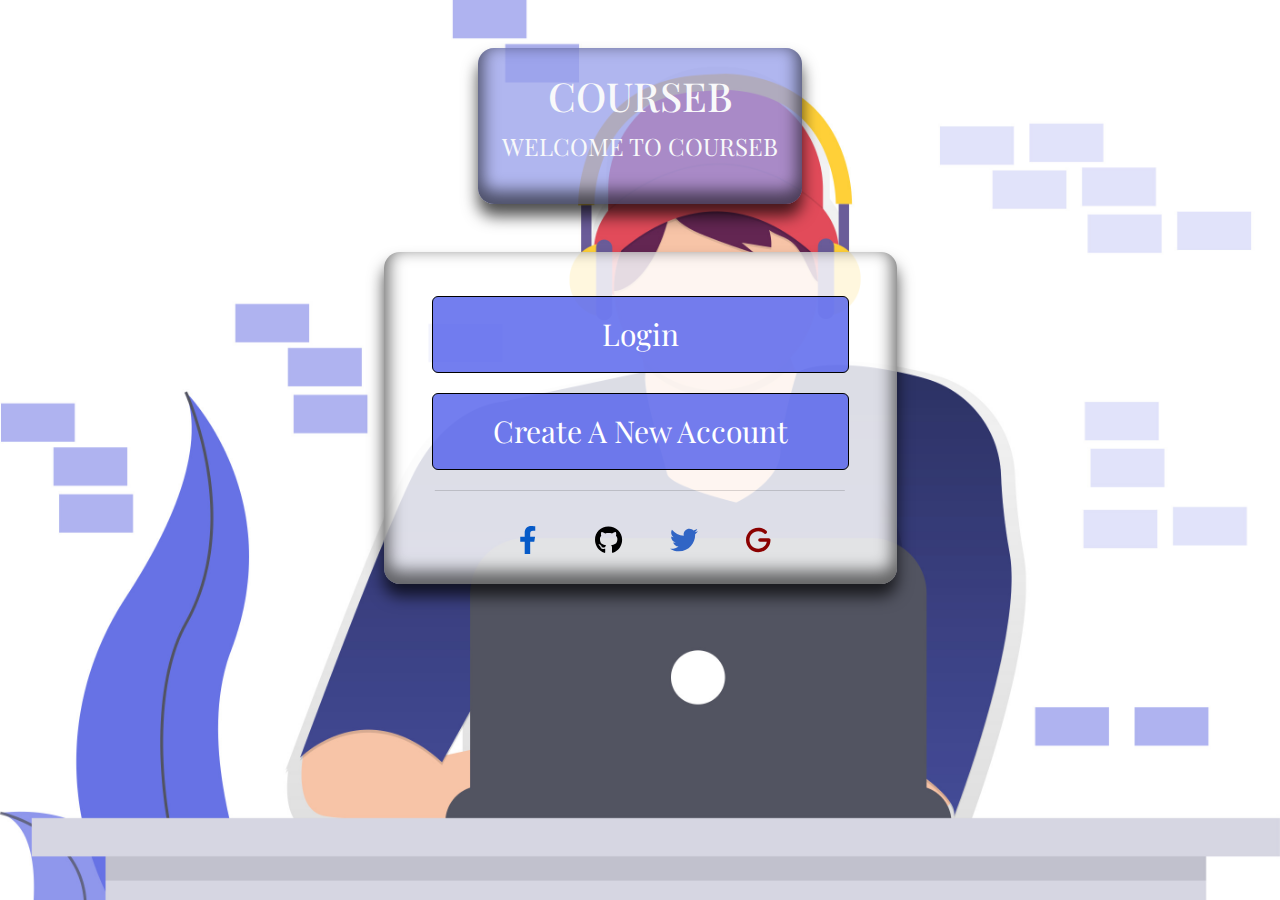
<file: index.html>
<!DOCTYPE html>
<html lang="en">
<head>
    <meta charset="UTF-8">
    <meta http-equiv="X-UA-Compatible" content="IE=edge">
    <meta name="viewport" content="width=device-width, initial-scale=1.0">
    <title>New Courseb Bootstrap</title>
    <!-- bootstrap Template CSS Files -->
    <link rel="stylesheet" href="css/bootstrap.min.css">
    <!-- Font Awesome Libirary -->
    <link rel="stylesheet" href="css/all.min.css">
    <!-- Main Template CSS Files -->
    <link rel="stylesheet" href="css/courseb.css">
    <!-- Google Fonts Links -->
    <link rel="preconnect" href="https://fonts.googleapis.com">
    <link rel="preconnect" href="https://fonts.gstatic.com" crossorigin>
    <link href="https://fonts.googleapis.com/css2?family=Playfair+Display:
    wght@400;500;700&display=swap" rel="stylesheet">
</head>
<body>
    <div class="page">
      <div class="container">
        <div class="top text-light fs-4 text-center text-uppercase m-auto mt-5 p-4 rounded-4 box-shadow">
          <h1>Courseb</h1>
          <p>Welcome To Courseb</p>
        </div>
        <div class="box position-relative text-center px-5 py-4 mx-auto mt-5 rounded-4 box-shadow">
          <div class="div">
            <a class="d-block btn btn-primary" href="1.html">Login</a>
            <a class="d-block btn btn-primary" href="3.html">Create A New Account</a>
            <span class="hr"></span>
            <div class="icons d-flex justify-content-center align-items-center gap-5 fs-3 mx-auto mt-5">
              <a href="https://www.facebook.com/"><i class="fa-brands fa-facebook-f facebook"></i></a>
              <a href="https://www.github.com"><i class="fa-brands fa-github github"></i></a>
              <a href="https://www.twitter.com"><i class="fa-brands fa-twitter twitter"></i></a>
              <a href="https://www.gmail.com/"><i class="fa-solid fa-g gmail"></i></a>
            </div>
          </div>
        </div>
      </div>
    </div>
    <!-- Start Javascript Links -->
    <script src="js/bootstrap.bundle.min.js"></script>
    <script src="js/all.min.js"></script>
    <!-- End Javascript Links -->
</body>
</html>
</file>
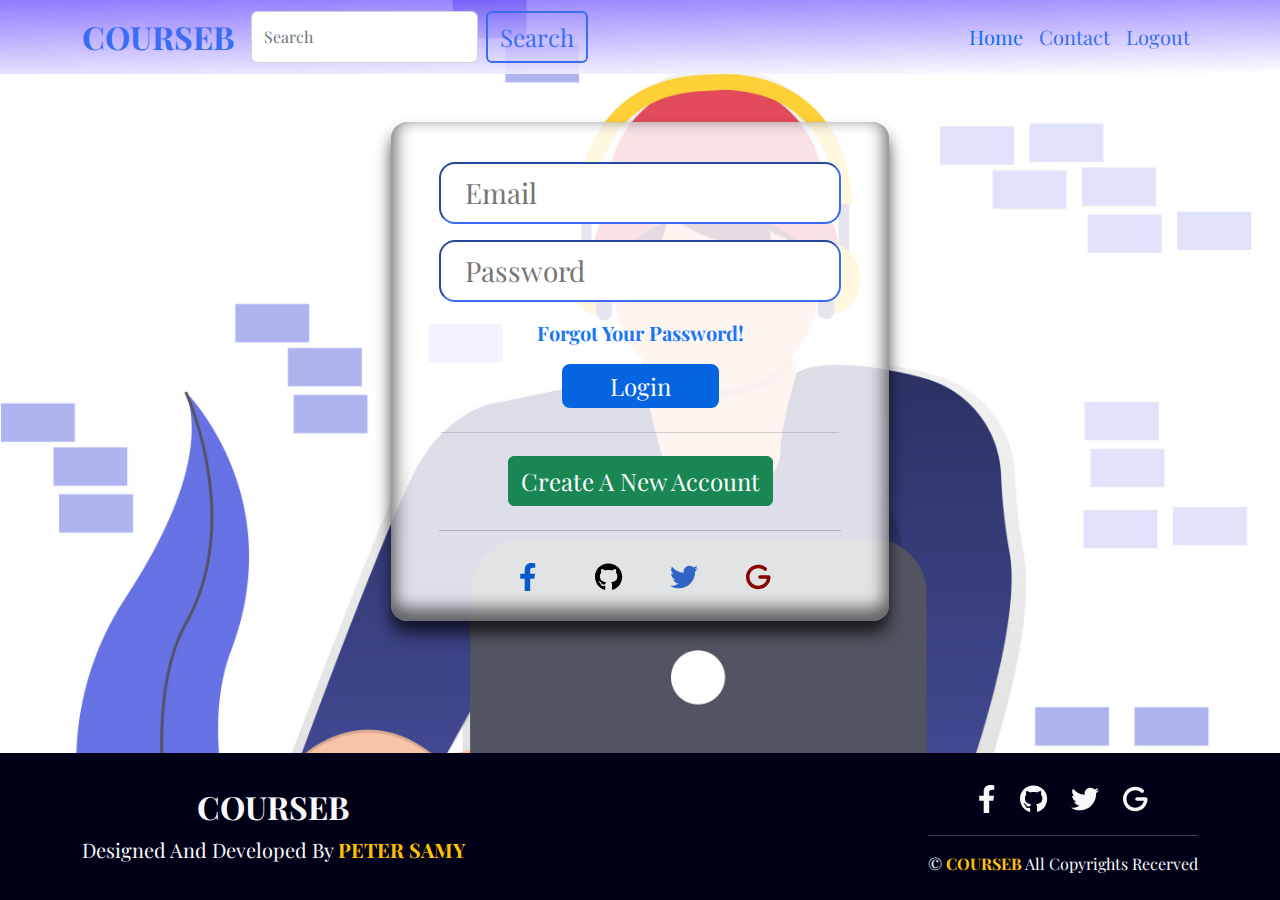
<file: 1.html>
<!DOCTYPE html>
<html lang="en">
<head>
    <meta charset="UTF-8">
    <meta http-equiv="X-UA-Compatible" content="IE=edge">
    <meta name="viewport" content="width=device-width, initial-scale=1.0">
    <title>New Courseb Bootstrap</title>
    <!-- bootstrap Template CSS Files -->
    <link rel="stylesheet" href="css/bootstrap.min.css">
    <!-- Font Awesome Libirary -->
    <link rel="stylesheet" href="css/all.min.css">
    <!-- Main Template CSS Files -->
    <link rel="stylesheet" href="css/courseb.css">
    <!-- Google Fonts Links -->
    <link rel="preconnect" href="https://fonts.googleapis.com">
    <link rel="preconnect" href="https://fonts.gstatic.com" crossorigin>
    <link href="https://fonts.googleapis.com/css2?family=Playfair+Display:
    wght@400;500;700&display=swap" rel="stylesheet">
</head>
<body>
    <nav class="navbar navbar-expand-lg sticky-top">
        <div class="container">
          <a class="navbar-brand fs-2 fw-bold text-uppercase" href="index.html">Courseb</a>
          <button class="navbar-toggler" type="button" data-bs-toggle="collapse" 
          data-bs-target="#navbarSupportedContent" aria-controls="navbarSupportedContent" 
          aria-expanded="false" aria-label="Toggle navigation">
          <i class="fa-solid fa-bars fa-lg"></i>
          </button>
          <div class="collapse navbar-collapse justify-content-between" id="navbarSupportedContent">
              <form class="d-flex" role="search">
                  <input class="form-control me-2" type="search" placeholder="Search" 
                  aria-label="Search">
                  <button class="search btn btn-outline-success fs-4" type="submit">Search</button>
              </form>
              <ul class="navbar-nav mb-2 mb-lg-0 fs-5">
                <li class="nav-item">
                  <a class="nav-link active text-primary" aria-current="page" href="#">Home</a>
                </li>
                <li class="nav-item">
                  <a class="nav-link" href="#contact">Contact</a>
                </li>
                <li class="nav-item">
                  <a class="nav-link" href="index.html">Logout</a>
                </li>
                </ul>
          </div>
        </div>
    </nav>
    <div class="page">
      <div class="container">
        <div class="box position-relative text-center px-5 py-4 mt-5 mx-auto rounded-4 box-shadow">
          <form action="4.html" method="post">
            <input class="d-block fs-3 py-2 px-4 rounded-4 mt-3 mb-3" type="email" name="password" 
            placeholder="Email" required>
            <input class="d-block fs-3 py-2 px-4 rounded-4 mb-3" type="password" name="email" 
            placeholder="Password" minlength="8" required>
            <a class="d-block text-decoration-none fs-5 fw-bold mb-3" href="2.html">
              Forgot Your Password!
            </a>
            <input class="d-block fs-4 p-5 pt-1 pb-1 rounded-3 mb-4 mx-auto text-light btn-shadow" 
            type="submit" name="submit" value="Login">
          </form>
          <span class="hr"></span>
          <a class="create btn btn-success btn-shadow fs-4 mt-4 mb-4" href="3.html">
            Create A New Account
          </a>
          <hr class="mt-0 mb-0">
          <div class="icons d-flex justify-content-center align-items-center gap-5 fs-3 mx-auto mt-4">
              <a href="https://www.facebook.com/"><i class="fa-brands fa-facebook-f facebook"></i></a>
              <a href="https://www.github.com"><i class="fa-brands fa-github github"></i></a>
              <a href="https://www.twitter.com"><i class="fa-brands fa-twitter twitter"></i></a>
              <a href="https://www.gmail.com/"><i class="fa-solid fa-g gmail"></i></a>
          </div>
        </div>
      </div>
    </div>
    <div class="footer fixed-bottom py-4">
      <div class="container text-light text-center d-flex justify-content-between 
      align-items-center gap-4 flex-column flex-md-row">
        <div class="main">
          <h2 class="fs-2 fw-bold text-uppercase">Courseb</h2>
          <span class="fs-5">
            Designed And Developed By 
            <span class="text-warning text-uppercase fw-bold">Peter Samy</span>
          </span>
        </div>
        <div class="info">
          <div class="icons d-flex justify-content-center gap-4 fs-3">
            <a href="https://www.facebook.com/"><i class="fa-brands fa-facebook-f facebook text-light"></i></a>
            <a href="https://www.github.com"><i class="fa-brands fa-github github text-light"></i></a>
            <a href="https://www.twitter.com"><i class="fa-brands fa-twitter twitter text-light"></i></a>
            <a href="https://www.gmail.com/"><i class="fa-solid fa-g gmail text-light"></i></a>
          </div>
          <hr>
          <span>&copy; <span class="text-uppercase text-warning fw-bold">Courseb</span> All Copyrights Recerved</span>
        </div>
      </div>
    </div>
    <!-- Start Javascript Links -->
    <script src="js/bootstrap.bundle.min.js"></script>
    <script src="js/all.min.js"></script>
    <!-- End Javascript Links -->
</body>
</html>
</file>
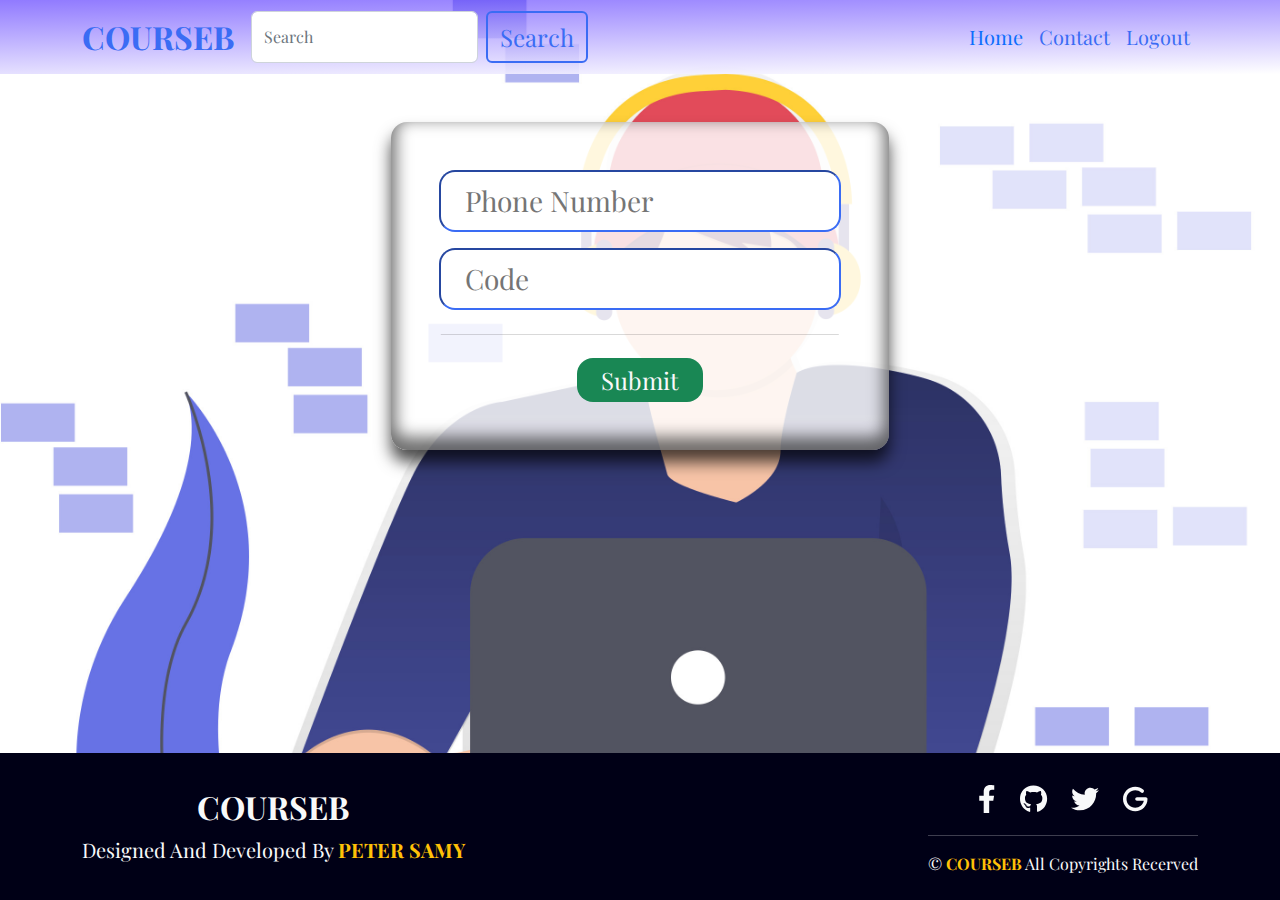
<file: 2.html>
<!DOCTYPE html>
<html lang="en">
<head>
    <meta charset="UTF-8">
    <meta http-equiv="X-UA-Compatible" content="IE=edge">
    <meta name="viewport" content="width=device-width, initial-scale=1.0">
    <title>New Courseb Bootstrap | Forgot Password</title>
    <!-- bootstrap Template CSS Files -->
    <link rel="stylesheet" href="css/bootstrap.min.css">
    <!-- Font Awesome Libirary -->
    <link rel="stylesheet" href="css/all.min.css">
    <!-- Main Template CSS Files -->
    <link rel="stylesheet" href="css/courseb.css">
    <!-- Google Fonts Links -->
    <link rel="preconnect" href="https://fonts.googleapis.com">
    <link rel="preconnect" href="https://fonts.gstatic.com" crossorigin>
    <link href="https://fonts.googleapis.com/css2?family=Playfair+Display:
    wght@400;500;700&display=swap" rel="stylesheet">
</head>
<body>
    <nav class="navbar navbar-expand-lg sticky-top">
        <div class="container">
          <a class="navbar-brand fs-2 fw-bold text-uppercase" href="index.html">Courseb</a>
          <button class="navbar-toggler" type="button" data-bs-toggle="collapse" 
          data-bs-target="#navbarSupportedContent" aria-controls="navbarSupportedContent" 
          aria-expanded="false" aria-label="Toggle navigation">
          <i class="fa-solid fa-bars fa-lg"></i>
          </button>
          <div class="collapse navbar-collapse justify-content-between" id="navbarSupportedContent">
              <form class="d-flex" role="search">
                  <input class="form-control me-2" type="search" placeholder="Search" 
                  aria-label="Search">
                  <button class="search btn btn-outline-success fs-4" type="submit">Search</button>
              </form>
              <ul class="navbar-nav mb-2 mb-lg-0 fs-5">
                <li class="nav-item">
                  <a class="nav-link active text-primary" aria-current="page" href="#">Home</a>
                </li>
                <li class="nav-item">
                  <a class="nav-link" href="#contact">Contact</a>
                </li>
                <li class="nav-item">
                  <a class="nav-link" href="index.html">Logout</a>
                </li>
                </ul>
          </div>
        </div>
    </nav>
    <div class="page">
      <div class="container">
        <div class="box position-relative text-center px-5 py-4 mt-5 mx-auto rounded-4 box-shadow">
          <form action="1.html" method="post">
            <input class="d-block fs-3 py-2 px-4 rounded-4 mt-4 mb-3" type="tel" name="phone" 
            placeholder="Phone Number" minlength="11" maxlength="11" required>
            <input class="d-block fs-3 py-2 px-4 rounded-4 mb-4" type="text" name="code" 
            placeholder="Code" minlength="6" maxlength="6" required>
            <span class="hr"></span>
            <input class="d-block fs-4 px-4 py-1 rounded-4 mt-5 mb-4 mx-auto text-light bg-success 
            btn-shadow" type="submit" name="submit" value="Submit">
          </form>
        </div>
      </div>
    </div>
    <div class="footer fixed-bottom py-4">
      <div class="container text-light text-center d-flex justify-content-between 
      align-items-center gap-4 flex-column flex-md-row">
        <div class="main">
          <h2 class="fs-2 fw-bold text-uppercase">Courseb</h2>
          <span class="fs-5">
            Designed And Developed By 
            <span class="text-warning text-uppercase fw-bold">Peter Samy</span>
          </span>
        </div>
        <div class="info">
          <div class="icons d-flex justify-content-center gap-4 fs-3">
            <a href="https://www.facebook.com/"><i class="fa-brands fa-facebook-f facebook text-light"></i></a>
            <a href="https://www.github.com"><i class="fa-brands fa-github github text-light"></i></a>
            <a href="https://www.twitter.com"><i class="fa-brands fa-twitter twitter text-light"></i></a>
            <a href="https://www.gmail.com/"><i class="fa-solid fa-g gmail text-light"></i></a>
          </div>
          <hr>
          <span>&copy; <span class="text-uppercase text-warning fw-bold">Courseb</span> All Copyrights Recerved</span>
        </div>
      </div>
    </div>
    <!-- Start Javascript Links -->
    <script src="js/bootstrap.bundle.min.js"></script>
    <script src="js/all.min.js"></script>
    <!-- End Javascript Links -->
</body>
</html>
</file>
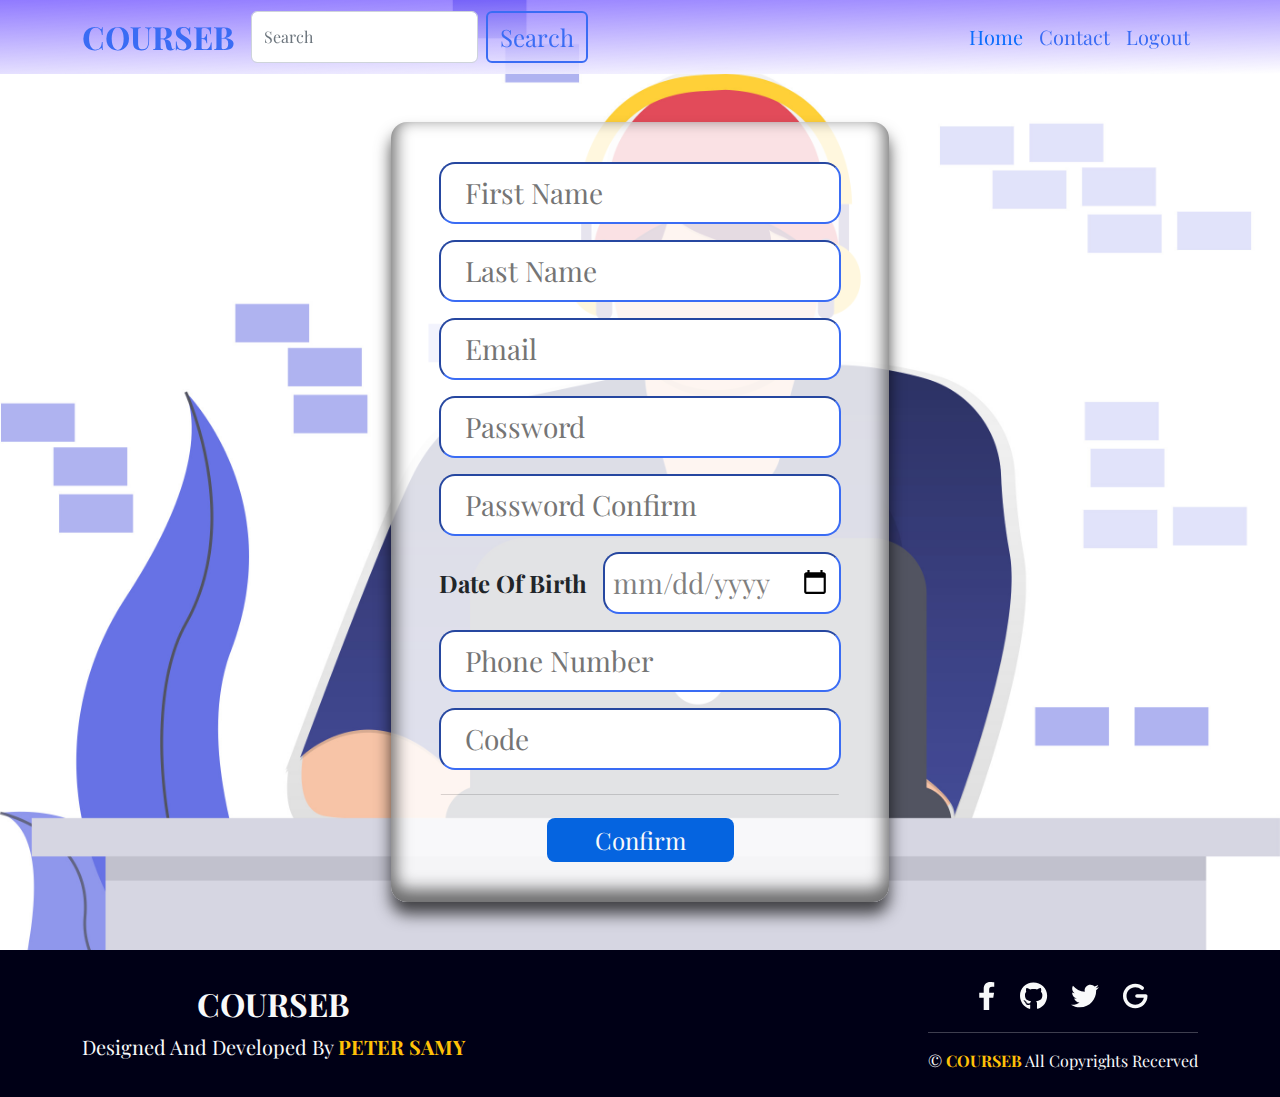
<file: 3.html>
<!DOCTYPE html>
<html lang="en">
<head>
    <meta charset="UTF-8">
    <meta http-equiv="X-UA-Compatible" content="IE=edge">
    <meta name="viewport" content="width=device-width, initial-scale=1.0">
    <title>New Courseb Bootstrap | Create Account</title>
    <!-- bootstrap Template CSS Files -->
    <link rel="stylesheet" href="css/bootstrap.min.css">
    <!-- Font Awesome Libirary -->
    <link rel="stylesheet" href="css/all.min.css">
    <!-- Main Template CSS Files -->
    <link rel="stylesheet" href="css/courseb.css">
    <!-- Google Fonts Links -->
    <link rel="preconnect" href="https://fonts.googleapis.com">
    <link rel="preconnect" href="https://fonts.gstatic.com" crossorigin>
    <link href="https://fonts.googleapis.com/css2?family=Playfair+Display:
    wght@400;500;700&display=swap" rel="stylesheet">
</head>
<body>
    <nav class="navbar navbar-expand-lg sticky-top">
        <div class="container">
          <a class="navbar-brand fs-2 fw-bold text-uppercase" href="index.html">Courseb</a>
          <button class="navbar-toggler" type="button" data-bs-toggle="collapse" 
          data-bs-target="#navbarSupportedContent" aria-controls="navbarSupportedContent" 
          aria-expanded="false" aria-label="Toggle navigation">
          <i class="fa-solid fa-bars fa-lg"></i>
          </button>
          <div class="collapse navbar-collapse justify-content-between" id="navbarSupportedContent">
              <form class="d-flex" role="search">
                  <input class="form-control me-2" type="search" placeholder="Search" 
                  aria-label="Search">
                  <button class="search btn btn-outline-success fs-4" type="submit">Search</button>
              </form>
              <ul class="navbar-nav mb-2 mb-lg-0 fs-5">
                <li class="nav-item">
                  <a class="nav-link active text-primary" aria-current="page" href="#">Home</a>
                </li>
                <li class="nav-item">
                  <a class="nav-link" href="#contact">Contact</a>
                </li>
                <li class="nav-item">
                  <a class="nav-link" href="index.html">Logout</a>
                </li>
                </ul>
          </div>
        </div>
    </nav>
    <div class="page">
      <div class="container">
        <div class="box position-relative text-center px-5 py-4 mt-5 mb-5 mx-auto rounded-4 box-shadow">
          <form action="1.html" method="post">
            <input class="d-block fs-3 py-2 px-4 rounded-4 mt-3 mb-3" type="text" name="first name" 
            placeholder="First Name" required>
            <input class="d-block fs-3 py-2 px-4 rounded-4 mb-3" type="text" name="last name" 
            placeholder="Last Name" required>
            <input class="d-block fs-3 py-2 px-4 rounded-4 mb-3" type="email" name="email" 
            placeholder="Email" required>
            <input class="d-block fs-3 py-2 px-4 rounded-4 mb-3" type="password" name="password" 
            placeholder="Password" minlength="11" maxlength="11" required>
            <input class="d-block fs-3 py-2 px-4 rounded-4 mb-3" type="password" 
            name="password confirm" placeholder="Password Confirm" minlength="11" maxlength="11" 
            required>
            <div class="date d-flex justify-content-between align-items-center fs-4 fw-bold mb-3">
                <label for="date">Date Of Birth</label>
                <input class="text-black-50 fs-3 py-2 px-2 rounded-4" type="date" name="date of birth" id="date" required>
            </div>
            <input class="d-block fs-3 py-2 px-4 rounded-4 mb-3" type="tel" name="phone" 
            placeholder="Phone Number" minlength="11" maxlength="11" required>
            <input class="d-block fs-3 py-2 px-4 rounded-4 mb-4" type="text" 
            name="code" placeholder="Code" minlength="6" maxlength="6" required>
            <span class="hr"></span>
            <input class="d-block fs-4 px-5 py-1 rounded-3 mt-5 mb-3 mx-auto text-light 
            btn-shadow" type="submit" name="submit" value="Confirm">
          </form>
        </div>
      </div>
    </div>
    <div class="footer py-4">
      <div class="container text-light text-center d-flex justify-content-between 
      align-items-center gap-4 flex-column flex-md-row">
        <div class="main">
          <h2 class="fs-2 fw-bold text-uppercase">Courseb</h2>
          <span class="fs-5">
            Designed And Developed By 
            <span class="text-warning text-uppercase fw-bold">Peter Samy</span>
          </span>
        </div>
        <div class="info">
          <div class="icons d-flex justify-content-center gap-4 fs-3">
            <a href="https://www.facebook.com/"><i class="fa-brands fa-facebook-f facebook text-light"></i></a>
            <a href="https://www.github.com"><i class="fa-brands fa-github github text-light"></i></a>
            <a href="https://www.twitter.com"><i class="fa-brands fa-twitter twitter text-light"></i></a>
            <a href="https://www.gmail.com/"><i class="fa-solid fa-g gmail text-light"></i></a>
          </div>
          <hr>
          <span>&copy; <span class="text-uppercase text-warning fw-bold">Courseb</span> All Copyrights Recerved</span>
        </div>
      </div>
    </div>
    <!-- Start Javascript Links -->
    <script src="js/bootstrap.bundle.min.js"></script>
    <script src="js/all.min.js"></script>
    <!-- End Javascript Links -->
</body>
</html>
</file>
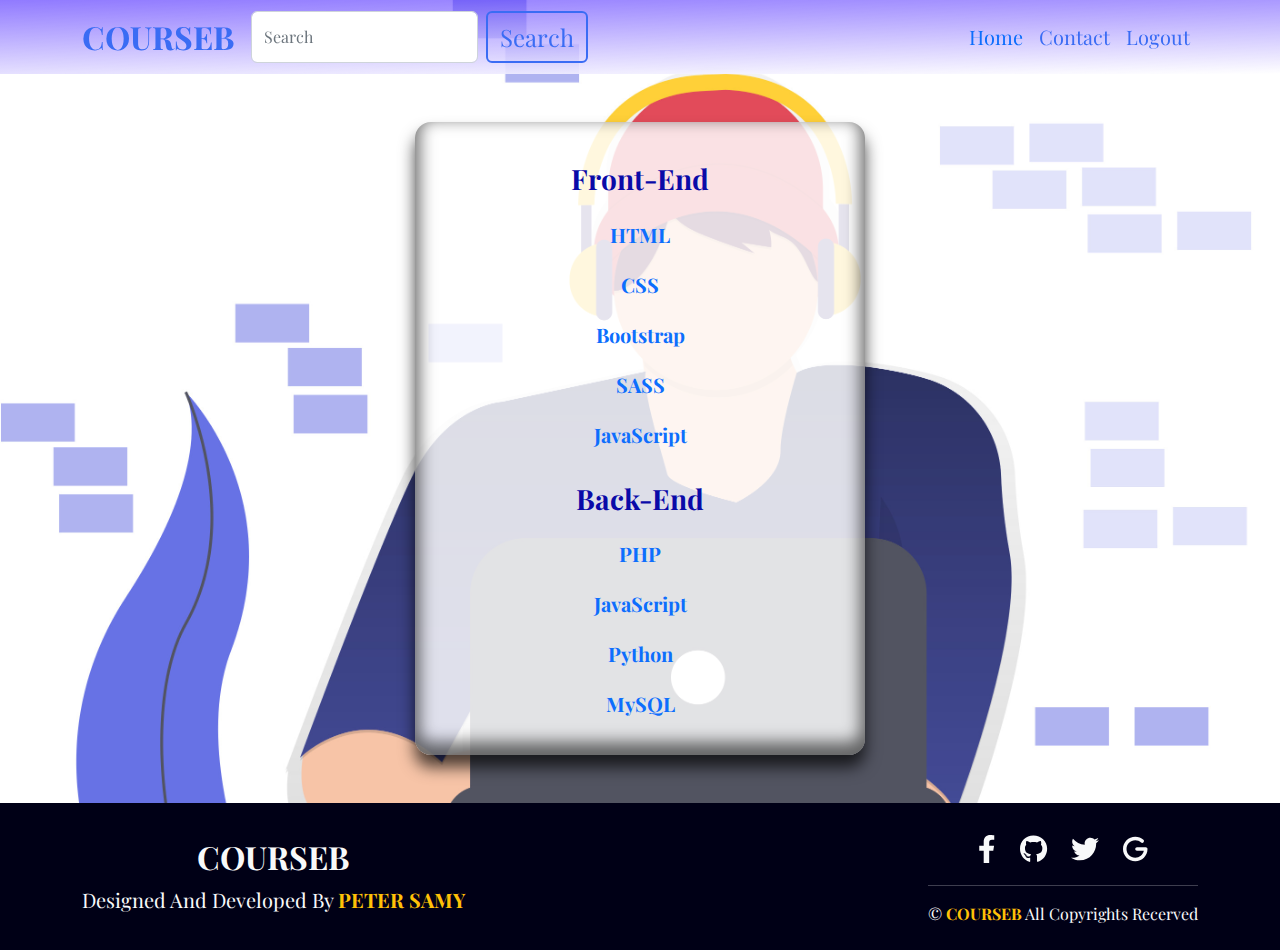
<file: 4.html>
<!DOCTYPE html>
<html lang="en">
<head>
    <meta charset="UTF-8">
    <meta http-equiv="X-UA-Compatible" content="IE=edge">
    <meta name="viewport" content="width=device-width, initial-scale=1.0">
    <title>New Courseb Bootstrap | Main Page</title>
    <!-- bootstrap Template CSS Files -->
    <link rel="stylesheet" href="css/bootstrap.min.css">
    <!-- Font Awesome Libirary -->
    <link rel="stylesheet" href="css/all.min.css">
    <!-- Main Template CSS Files -->
    <link rel="stylesheet" href="css/courseb.css">
    <!-- Google Fonts Links -->
    <link rel="preconnect" href="https://fonts.googleapis.com">
    <link rel="preconnect" href="https://fonts.gstatic.com" crossorigin>
    <link href="https://fonts.googleapis.com/css2?family=Playfair+Display:
    wght@400;500;700&display=swap" rel="stylesheet">
</head>
<body>
    <nav class="navbar navbar-expand-lg sticky-top">
        <div class="container">
          <a class="navbar-brand fs-2 fw-bold text-uppercase" href="4.html">Courseb</a>
          <button class="navbar-toggler" type="button" data-bs-toggle="collapse" 
          data-bs-target="#navbarSupportedContent" aria-controls="navbarSupportedContent" 
          aria-expanded="false" aria-label="Toggle navigation">
          <i class="fa-solid fa-bars fa-lg"></i>
          </button>
          <div class="collapse navbar-collapse justify-content-between" id="navbarSupportedContent">
              <form class="d-flex" role="search">
                  <input class="form-control me-2" type="search" placeholder="Search" 
                  aria-label="Search">
                  <button class="search btn btn-outline-success fs-4" type="submit">Search</button>
              </form>
              <ul class="navbar-nav mb-2 mb-lg-0 fs-5">
                <li class="nav-item">
                  <a class="nav-link active text-primary" aria-current="page" href="4.html">Home</a>
                </li>
                <li class="nav-item">
                  <a class="nav-link" href="#contact">Contact</a>
                </li>
                <li class="nav-item">
                  <a class="nav-link" href="1.html">Logout</a>
                </li>
                </ul>
          </div>
        </div>
    </nav>
    <div class="page">
      <div class="container">
        <div class="box position-relative text-center px-5 py-4 mt-5 mb-5 mx-auto rounded-4 box-shadow">
          <h3 class="fw-bold my-3">Front-End</h3>
          <a class="roate d-block text-decoration-none fs-5 fw-bold py-2 mb-1 rounded-4" href="#">
            HTML
          </a>
          <a class="roate d-block text-decoration-none fs-5 fw-bold py-2 mb-1 rounded-4" href="#">
            CSS
          </a>
          <a class="roate d-block text-decoration-none fs-5 fw-bold py-2 mb-1 rounded-4" href="#">
            Bootstrap
          </a>
          <a class="roate d-block text-decoration-none fs-5 fw-bold py-2 mb-1 rounded-4" href="#">
            SASS
          </a>
          <a class="roate d-block text-decoration-none fs-5 fw-bold py-2 mb-1 rounded-4" href="#">
            JavaScript
          </a>
          <h3 class="fw-bold mt-4 mb-3">Back-End</h3>
          <a class="roate d-block text-decoration-none fs-5 fw-bold py-2 mb-1 rounded-4" href="#">
            PHP
          </a>
          <a class="roate d-block text-decoration-none fs-5 fw-bold py-2 mb-1 rounded-4" href="#">
            JavaScript
          </a>
          <a class="roate d-block text-decoration-none fs-5 fw-bold py-2 mb-1 rounded-4" href="#">
            Python
          </a>
          <a class="roate d-block text-decoration-none fs-5 fw-bold py-2 mb-1 rounded-4" href="#">
            MySQL
          </a>
        </div>
      </div>
    </div>
    <div class="footer py-4" id="contact">
      <div class="container text-light text-center d-flex justify-content-between 
      align-items-center gap-4 flex-column flex-md-row">
        <div class="main">
          <h2 class="fs-2 fw-bold text-uppercase">Courseb</h2>
          <span class="fs-5">
            Designed And Developed By 
            <span class="text-warning text-uppercase fw-bold">Peter Samy</span>
          </span>
        </div>
        <div class="info">
          <div class="icons d-flex justify-content-center gap-4 fs-3">
            <a href="https://www.facebook.com/"><i class="fa-brands fa-facebook-f facebook text-light"></i></a>
            <a href="https://www.github.com"><i class="fa-brands fa-github github text-light"></i></a>
            <a href="https://www.twitter.com"><i class="fa-brands fa-twitter twitter text-light"></i></a>
            <a href="https://www.gmail.com/"><i class="fa-solid fa-g gmail text-light"></i></a>
          </div>
          <hr>
          <span>&copy; <span class="text-uppercase text-warning fw-bold">Courseb</span> All Copyrights Recerved</span>
        </div>
      </div>
    </div>
    <!-- Start Javascript Links -->
    <script src="js/bootstrap.bundle.min.js"></script>
    <script src="js/all.min.js"></script>
    <!-- End Javascript Links -->
</body>
</html>
</file>
<file: css/courseb.css>
html {
    scroll-behavior: smooth;
}
body {
    font-family: 'Playfair Display', serif;
}
body {
    background-image: url(../imgs/icon1.jpg);
    background-size: cover;
}
.box-shadow {
    box-shadow: 0 12px 16px 0 rgb(0 0 0 / 70%), inset 0px -8px 16px 5px rgb(0 0 0 / 56%);
}
.btn-shadow:hover {
    box-shadow: 0 12px 16px 0 rgba(0, 0, 0, 0.473),0 17px 50px 0 rgba(0, 0, 0, 0.473);
}
/* Start Main Page */
.page .top {
    background-color: #969eeac1;
    width: fit-content;
    cursor: default;
}
.page .box {
    background-color: rgba(255, 255, 255, 0.835);
    width: fit-content;
}
@media (min-width: 992px) {
    .page .box {
        min-width: 450px;
    }
}
@media (max-width: 991px) {
    .page .box {
        min-width: 350px;
    }
}
.page .box .div > a:first-child,
.page .box .div > a:nth-child(2) {
    font-size: 30px;
    padding: 15px 60px;
    margin-top: 20px;
    margin-bottom: 20px;
    background-color: #5360ebcf;
    border: 1px solid black;
    -webkit-transition-duration: 0.7s; /* Safari */
    transition-duration: 0.7s;
}
.page .box .div > a:first-child:hover,
.page .box .div > a:nth-child(2):hover {
    background-color: #6772e5;
    box-shadow: 0 12px 16px 0 rgb(0 0 0 / 70%), inset 0px -8px 16px 5px rgb(0 0 0 / 56%);
}
.page .box span.hr::before {
    content: "";
    position: absolute;
    width: 80%;
    height: 1px;
    background-color: rgba(0, 0, 0, 0.15);
    left: 50%;
    transform: translateX(-50%);
}
.page .box .icons a {
    -webkit-transition-duration: 0.7s; /* Safari */
    transition-duration: 0.7s;
}
.page .box .icons a:hover {
    box-shadow: 0 12px 16px 0 rgb(0 0 0 / 70%), inset 0px -8px 16px 5px rgb(0 0 0 / 56%);
    border-radius: 10px;
}
.page .box .icons .facebook {
    color: #065ac8;
    padding-right: 10px;
    padding-left: 10px;
}
.page .box .icons .github {
    color: #000;
}
.page .box .icons .twitter {
    color: rgb(49, 101, 197);;
}
.page .box .icons .gmail {
    color: darkred;
}
/* End Main Page */
/* Start Login Page */
/* Start Navbar */
.navbar {
    background-image: linear-gradient(179deg,rgba(43, 0, 255, 0.522),white);
}
.navbar .navbar-brand {
    color: #3a6cf4;
}
.navbar .navbar-toggler {
    color: #3a6cf4;
    border-color: #3a6cf4;
}
.navbar form input {
    transition: 0.7s;
}
.navbar form input:focus {
    width: 300px;
}
.navbar .search {
    color: #3a6cf4;
    border: 2px solid #3a6cf4;
}
.navbar .search:hover {
    background-color: #3a6cf4;
    color: white;
}
.navbar .nav-link {
    color: #3a6cf4;
}
.navbar .active {
    color: #3a6cf4;
}
/* End Navbar */
/* Start box */
.page .box input:not(:last-child) {
    border-color: #3a6cf4;
}
@media (max-width: 767px) {
    .page .box input:not(:last-child) {
        width: 100%;
    }
}
.page .box input:not(:last-child):focus {
    outline-color: #3a6cf4;
}
.page .box form a {
    color: #1877f2;
}
.page .box form input[type="submit"] {
    background-color: #0564e0;
    border: none;
    -webkit-transition-duration: 0.7s;
    transition-duration: 0.7s;
}
.page .box a.create {
    transition: 0.7s;
}
/* End box */
/* Start Footer */
.footer {
    background-color: #000016;
}
/* End Footer */
/* End Login Page */
/* Start Create New Account */
/* Start Box */
.page .box .date input {
    border-color: #3a6cf4;
}
/* End Box */
/* End Create New Account */
/* Start Route-Maps Page */
/* Start Box */
.page .box h3 {
    cursor: default;
    color: rgb(10, 10, 168);
}
.page .box .roate {
    transition: 0.3s;
}
.page .box .roate:hover {
    background-color: rgba(0, 0, 255, 0.336);
}
/* End Box */
/* End Route-Maps Page */
</file>
